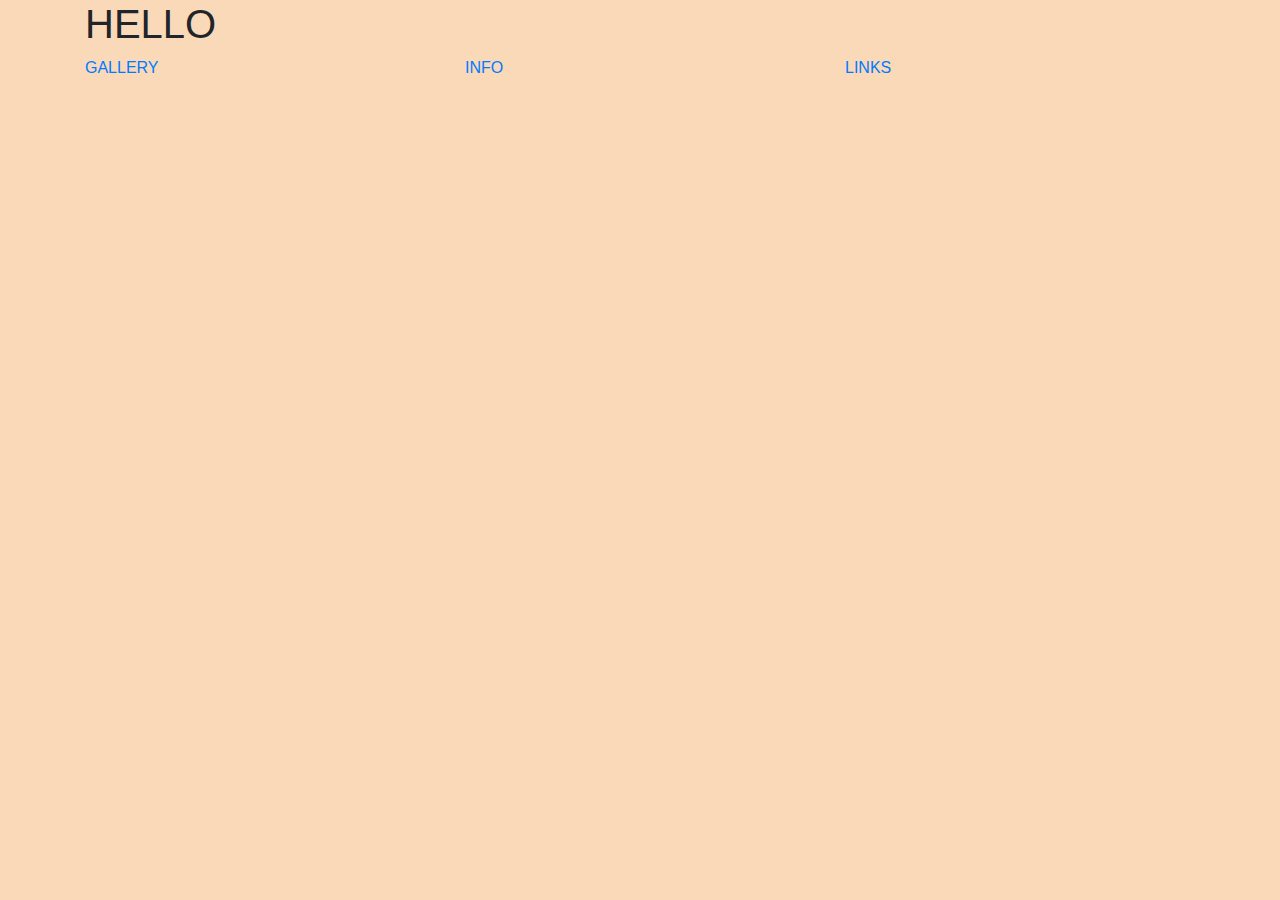
<file: index.html>
<!DOCTYPE html>
<html>
	<head>
		<link rel="stylesheet" href="https://maxcdn.bootstrapcdn.com/bootstrap/4.0.0-alpha.6/css/bootstrap.min.css">
    	<link rel="stylesheet" href="https://maxcdn.bootstrapcdn.com/font-awesome/4.4.0/css/font-awesome.min.css">
    	<link href="https://fonts.googleapis.com/css?family=Raleway" rel="stylesheet">
    	<link rel="stylesheet" href="https://cdnjs.cloudflare.com/ajax/libs/animate.css/3.5.2/animate.min.css">
    	<link rel="stylesheet" href="css/style.css">
		<title>Hello!</title>
	</head>

	<body id="index">
	<!-- <nav class="navbar navbar-toggleable-md navbar-light bg-faded">
	  <button class="navbar-toggler navbar-toggler-right" type="button" data-toggle="collapse" data-target="#navbarNav" aria-controls="navbarNav" aria-expanded="false" aria-label="Toggle navigation">
	    <span class="navbar-toggler-icon"></span>
	  </button>
	  <a class="navbar-brand" href="index.html">Hello!</a>
	  <div class="collapse navbar-collapse" id="navbarNav">
	    <ul class="navbar-nav">
	      <li class="nav-item active">
	        <a class="nav-link" href="gallery.html">Gallery<span class="sr-only">(current)</span></a>
	      </li>
	      <li class="nav-item">
	        <a class="nav-link" href="info.html">Info</a>
	      </li>
	      <li class="nav-item">
	        <a class="nav-link" href="#">Links</a>
	      </li>
	    </ul>
	  </div>
	</nav> -->

	<div class="container">
		<div class="row">
			<div class="col-md-12">
				<div class="land">
					<h1 class="landing animated fadeIn">HELLO</h1>
				
				</div>
			</div>
		</div>

		<div class="row indice">
			<div class="col-md-4 animated fadeIn">
				<a href="gallery.html" class="indici"><p>GALLERY</p></a>
			</div>

			<div class="col-md-4 animated fadeIn">
				<a href="info.html" class="indici"><p>INFO</p></a>
			</div>

			<div class="col-md-4 animated fadeIn">
				<a href="#" class="indici"><p>LINKS</p></a>
			</div>
		</div>
	</div>


	</body>
</html>
</file>
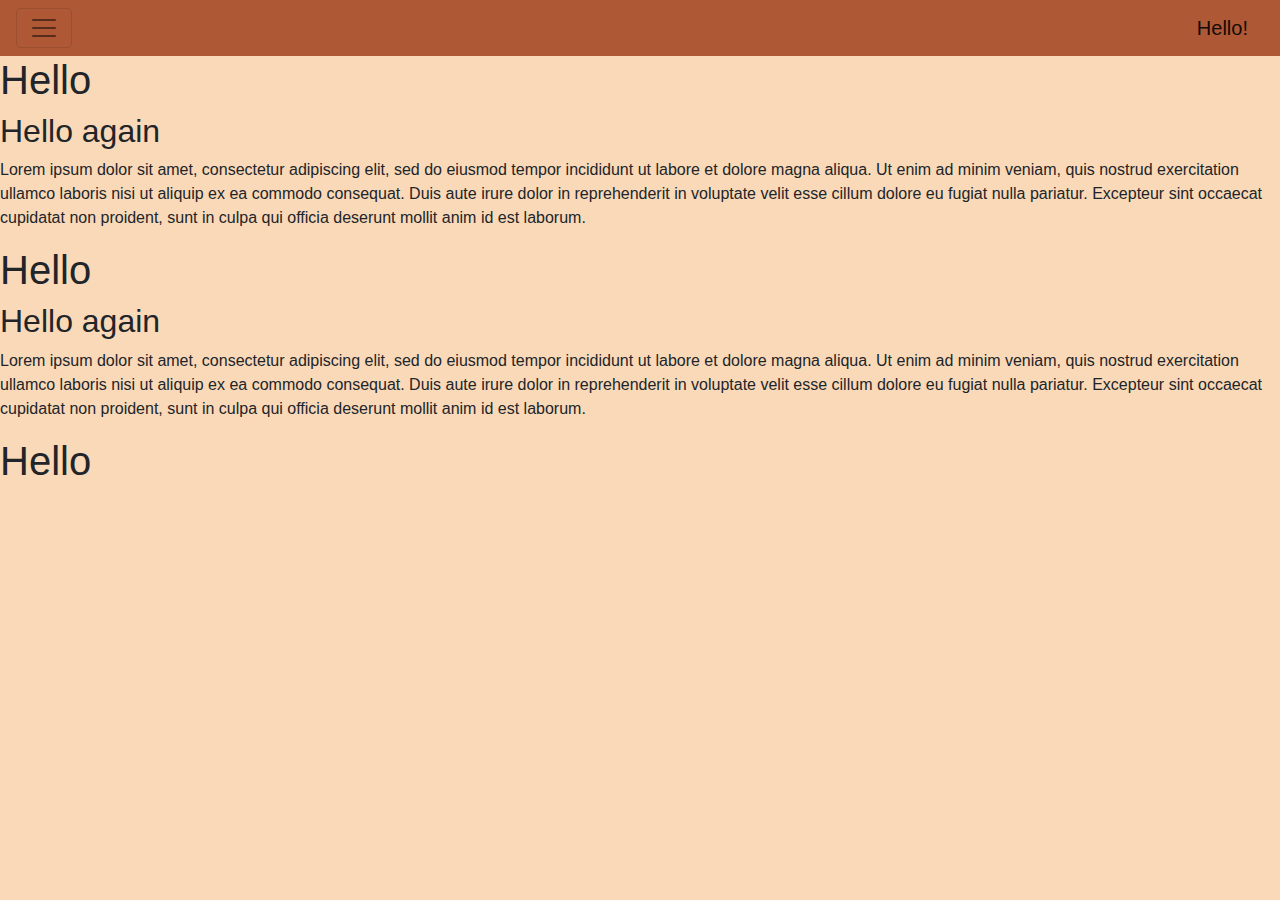
<file: gallery.html>
<!DOCTYPE html>
<html>
	<head>
		<link rel="stylesheet" href="https://maxcdn.bootstrapcdn.com/bootstrap/4.0.0-alpha.6/css/bootstrap.min.css">
    	<link rel="stylesheet" href="https://maxcdn.bootstrapcdn.com/font-awesome/4.4.0/css/font-awesome.min.css">
    	<link href="https://fonts.googleapis.com/css?family=Raleway" rel="stylesheet">
    	<link rel="stylesheet" href="css/style.css">
		<title>Gallery</title>
	</head>

	<body id="gallery">
		<nav class="navbar navbar-toggleable-md navbar-light bg-faded">
	  		<button class="navbar-toggler navbar-toggler-right" type="button" data-toggle="collapse" data-target="#navbarNav" aria-controls="navbarNav" aria-expanded="false" aria-label="Toggle navigation">
	    	<span class="navbar-toggler-icon"></span>
	  		</button>
	  		<a class="navbar-brand" href="index.html">Hello!</a>
	 			<div class="collapse navbar-collapse" id="navbarNav">
	    			<ul class="navbar-nav">
	      				<li class="nav-item active">
	        				<a class="nav-link" href="gallery.html">Gallery<span class="sr-only">(current)</span></a>
	      				</li>
	     				<li class="nav-item">
	        				<a class="nav-link" href="info.html">Info</a>
	     				</li>
	      				<li class="nav-item">
	        				<a class="nav-link" href="#">Links</a>
	      				</li>
	    			</ul>
	  			</div>
		</nav>

	<section class="module parallax parallax-1">
		<div class="contain">
			<h1>Hello</h1>
		</div>
	</section>

	<section class="module content">
		<div class="contain">
			<h2>Hello again</h2>
			<p>
				Lorem ipsum dolor sit amet, consectetur adipiscing elit, sed do eiusmod tempor incididunt ut labore et dolore magna aliqua. Ut enim ad minim veniam, quis nostrud exercitation ullamco laboris nisi ut aliquip ex ea commodo consequat. Duis aute irure dolor in reprehenderit in voluptate velit esse cillum dolore eu fugiat nulla pariatur. Excepteur sint occaecat cupidatat non proident, sunt in culpa qui officia deserunt mollit anim id est laborum.
			</p>
		</div>
	</section>

	<section class="module parallax parallax-2">
		<div class="contain">
			<h1>Hello</h1>
		</div>
	</section>

	<section class="module content">
		<div class="contain">
			<h2>Hello again</h2>
			<p>
				Lorem ipsum dolor sit amet, consectetur adipiscing elit, sed do eiusmod tempor incididunt ut labore et dolore magna aliqua. Ut enim ad minim veniam, quis nostrud exercitation ullamco laboris nisi ut aliquip ex ea commodo consequat. Duis aute irure dolor in reprehenderit in voluptate velit esse cillum dolore eu fugiat nulla pariatur. Excepteur sint occaecat cupidatat non proident, sunt in culpa qui officia deserunt mollit anim id est laborum.
			</p>
		</div>
	</section>

	<section class="module parallax parallax-3">
		<div class="contain">
			<h1>Hello</h1>
		</div>
	</section>


	</body>
</html>
</file>
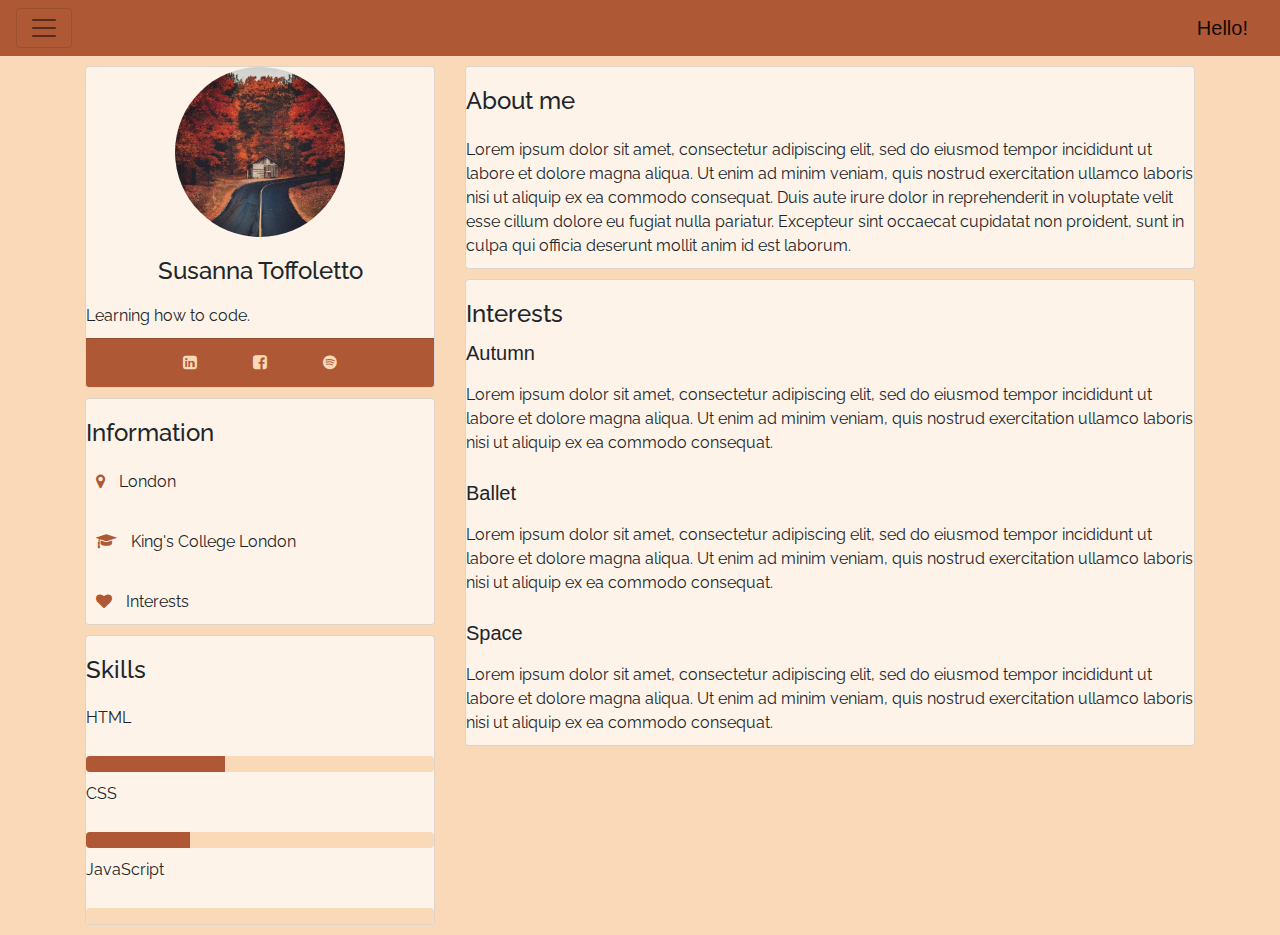
<file: Info.html>
<!DOCTYPE html>
<html>
	<head>
		<link rel="stylesheet" href="https://maxcdn.bootstrapcdn.com/bootstrap/4.0.0-alpha.6/css/bootstrap.min.css">
    	<link rel="stylesheet" href="https://maxcdn.bootstrapcdn.com/font-awesome/4.4.0/css/font-awesome.min.css">
    	<link href="https://fonts.googleapis.com/css?family=Raleway" rel="stylesheet">
    	<link rel="stylesheet" href="css/style.css">
		<title>Info</title>
	</head>

	<body id="info">
	<nav class="navbar navbar-toggleable-md navbar-light bg-faded">
	  <button class="navbar-toggler navbar-toggler-right" type="button" data-toggle="collapse" data-target="#navbarNav" aria-controls="navbarNav" aria-expanded="false" aria-label="Toggle navigation">
	    <span class="navbar-toggler-icon"></span>
	  </button>
	  <a class="navbar-brand" href="index.html">Hello!</a>
	  <div class="collapse navbar-collapse" id="navbarNav">
	    <ul class="navbar-nav">
	      <li class="nav-item active">
	        <a class="nav-link" href="gallery.html">Gallery<span class="sr-only">(current)</span></a>
	      </li>
	      <li class="nav-item">
	        <a class="nav-link" href="info.html">Info</a>
	      </li>
	      <li class="nav-item">
	        <a class="nav-link" href="#">Links</a>
	      </li>
	    </ul>
	  </div>
	</nav>

		<div class="container">
			<div class="row">
				<div class="col-md-4">
					<div class="card">
						<div class="card-block">
							<div class="photo text-center">
								<a href="index.html"><img src="img/tumblr_ok380aCEyf1ug2xp5o1_500.jpg" class="img-circle" alt="autumn"></a>
							</div>
							<h4 class="name">Susanna Toffoletto</h4>
							<p class="card-text">Learning how to code.</p>
						</div>
						<div class="card-footer text-center">
								<a href="https://www.linkedin.com/in/susanna-toffoletto-228319151/" class="nav-link">
									<i class="fa fa-linkedin-square"></i>
								</a>

								<a href="https://www.facebook.com" class="nav-link">
									<i class="fa fa-facebook-square"></i>
								</a>

								<a href="https://www.spotify.com/uk/" class="nav-link">
									<i class="fa fa-spotify"></i>
								</a>
               			</div>
					</div>

					<div class="card">
						<div class="card-block">
							<h4 class="card-title">Information</h4>
							<p class="card-text">
							<i class="fa fa-map-marker"></i>
							London
							</p>

							<p class="card-text">
							<i class="fa fa-graduation-cap"></i>
							King's College London
							</p>

							<p class="card-text">
							<i class="fa fa-heart"></i>
							Interests
							</p>
						</div>
					</div>

					<div class="card">
						<div class="card-block">
							<h4 class="card-title">Skills</h4>
							<p class="card-text">HTML</p>
								<div class="progress">
									<div class="progress-bar" role="progressbar" aria-valuenow="40" aria-valuemin="0" aria-valuemax="100" style="width:40%">
										
									</div>
								</div>
							<p class="card-text">CSS</p>
								<div class="progress">
									<div class="progress-bar" role="progressbar" aria-valuenow="30" aria-valuemin="0" aria-valuemax="100" style="width:30%">
										
									</div>
								</div>
							<p class="card-text">JavaScript</p>
								<div class="progress">
									<div class="progress-bar" role="progressbar" aria-valuenow="0" aria-valuemin="0" aria-valuemax="100" style="width:0%">
										
									</div>
								</div>		
						</div>
					</div>
				</div>

				<div class="col-md-8">
					<div class="card">
						<div class="card-block">
							<h4 class="card-title">About me</h4>
							<p class="card-text">
								Lorem ipsum dolor sit amet, consectetur adipiscing elit, sed do eiusmod tempor incididunt ut labore et dolore magna aliqua. Ut enim ad minim veniam, quis nostrud exercitation ullamco laboris nisi ut aliquip ex ea commodo consequat. Duis aute irure dolor in reprehenderit in voluptate velit esse cillum dolore eu fugiat nulla pariatur. Excepteur sint occaecat cupidatat non proident, sunt in culpa qui officia deserunt mollit anim id est laborum.
							</p>
						</div>
					</div>

					<div class="card">
						<div class="card-block">
							<h4 class="card-title">Interests</h4>
							<h5 class="subtitle">Autumn</h5>
							<p class="card-text">
								Lorem ipsum dolor sit amet, consectetur adipiscing elit, sed do eiusmod tempor incididunt ut labore et dolore magna aliqua. Ut enim ad minim veniam, quis nostrud exercitation ullamco laboris nisi ut aliquip ex ea commodo consequat.
							</p>

							<h5 class="subtitle">Ballet</h5>
							<p class="card-text">
								Lorem ipsum dolor sit amet, consectetur adipiscing elit, sed do eiusmod tempor incididunt ut labore et dolore magna aliqua. Ut enim ad minim veniam, quis nostrud exercitation ullamco laboris nisi ut aliquip ex ea commodo consequat.
							</p>

							<h5 class="subtitle">Space</h5>
							<p class="card-text">
								Lorem ipsum dolor sit amet, consectetur adipiscing elit, sed do eiusmod tempor incididunt ut labore et dolore magna aliqua. Ut enim ad minim veniam, quis nostrud exercitation ullamco laboris nisi ut aliquip ex ea commodo consequat.
							</p>
							
						</div>
					</div>

				</div>
			</div>
		</div>
	</body>
</html>
</file>
<file: css/style.css>
.img-circle {
	border-radius: 50%;
	height: 170px;
	width: 170px;
}

.card-title {
	text-align: left;
	font-family: 'Raleway', sans-serif;
	padding: 20px 0px 0px 0px;
}

.card-text {
	font-family: 'Raleway', sans-serif;
	padding: 10px 0px 10px 0px;
}

.name {
	text-align: center;
	font-family: 'Raleway', sans-serif;
	padding: 20px 0px 0px 0px;
}

.card {
	margin-bottom: 10px;
	margin-top: 10px;
	background-color: #FDF3E9;
}

i {
	padding: 0px 10px 0px 10px;
	align-self: center;
}

.card-footer {
	color: #fad9b8;
	background-color: #ae5835;
}


.progress {
	background-color: #fad9b8;
}

.progress-bar {
	background-color: #ae5835;
}

.navbar {
	background-color: #ae5835;
}

.fa-map-marker {
	color:#ae5835;
}

.fa-graduation-cap {
	color:#ae5835;
}

.fa-heart {
	color:#ae5835;
}

body {
	background-color: #fad9b8;
}

.nav-link {
	color: #fad9b8;
	display: inline;
}

.nav-link:hover {
	color: #5c2e00;
	display: inline;
}
</file>
